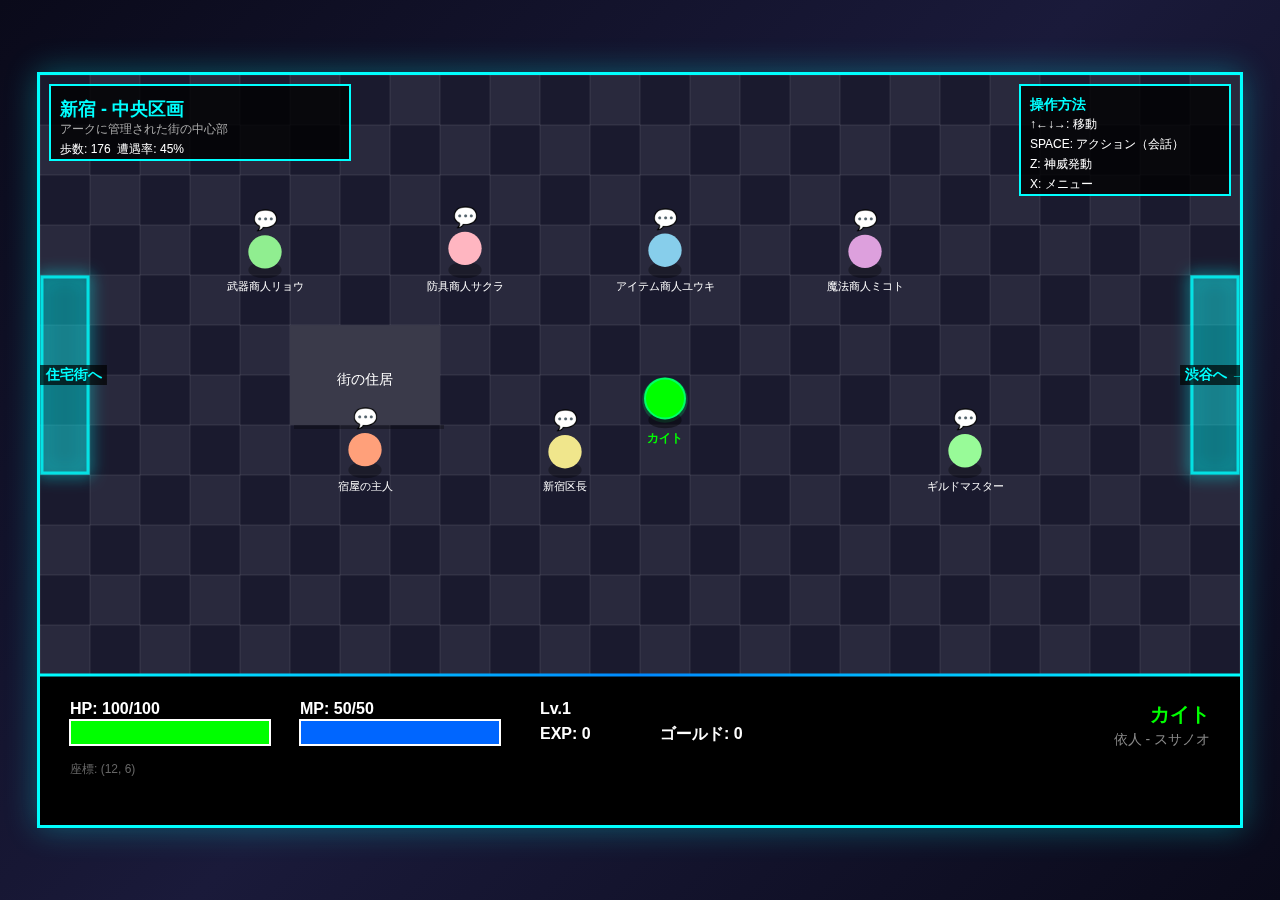
<file: game.html>
<!DOCTYPE html>
<html lang="ja">
<head>
    <meta charset="UTF-8">
    <meta name="viewport" content="width=device-width, initial-scale=1.0">
    <title>デウス・コード 八百万の神託</title>
    <style>
        * {
            margin: 0;
            padding: 0;
            box-sizing: border-box;
        }

        html, body {
            width: 100%;
            height: 100%;
            overflow: hidden;
        }

        body {
            font-family: 'Hiragino Kaku Gothic ProN', 'ヒラギノ角ゴ ProN', 'MS Gothic', 'ＭＳ ゴシック', sans-serif;
            background: linear-gradient(135deg, #0a0a1a 0%, #1a1a3a 50%, #0a0a1a 100%);
            color: #fff;
            display: flex;
            justify-content: center;
            align-items: center;
        }

        #gameContainer {
            position: relative;
            display: flex;
            justify-content: center;
            align-items: center;
        }

        #gameCanvas {
            display: block;
            background: #0a0a1a;
            border: 3px solid #0ff;
            box-shadow: 0 0 30px rgba(0, 255, 255, 0.3);
        }

        #loading {
            position: absolute;
            top: 50%;
            left: 50%;
            transform: translate(-50%, -50%);
            font-size: 28px;
            color: #0ff;
            text-shadow: 0 0 20px #0ff;
            animation: pulse 1.5s infinite;
        }

        @keyframes pulse {
            0%, 100% { opacity: 1; }
            50% { opacity: 0.5; }
        }

        .hidden {
            display: none !important;
        }
    </style>
</head>
<body>
    <div id="gameContainer">
        <div id="loading">LOADING...</div>
        <canvas id="gameCanvas" width="1200" height="750"></canvas>
    </div>
    <script src="game.js"></script>
</body>
</html>
</file>
